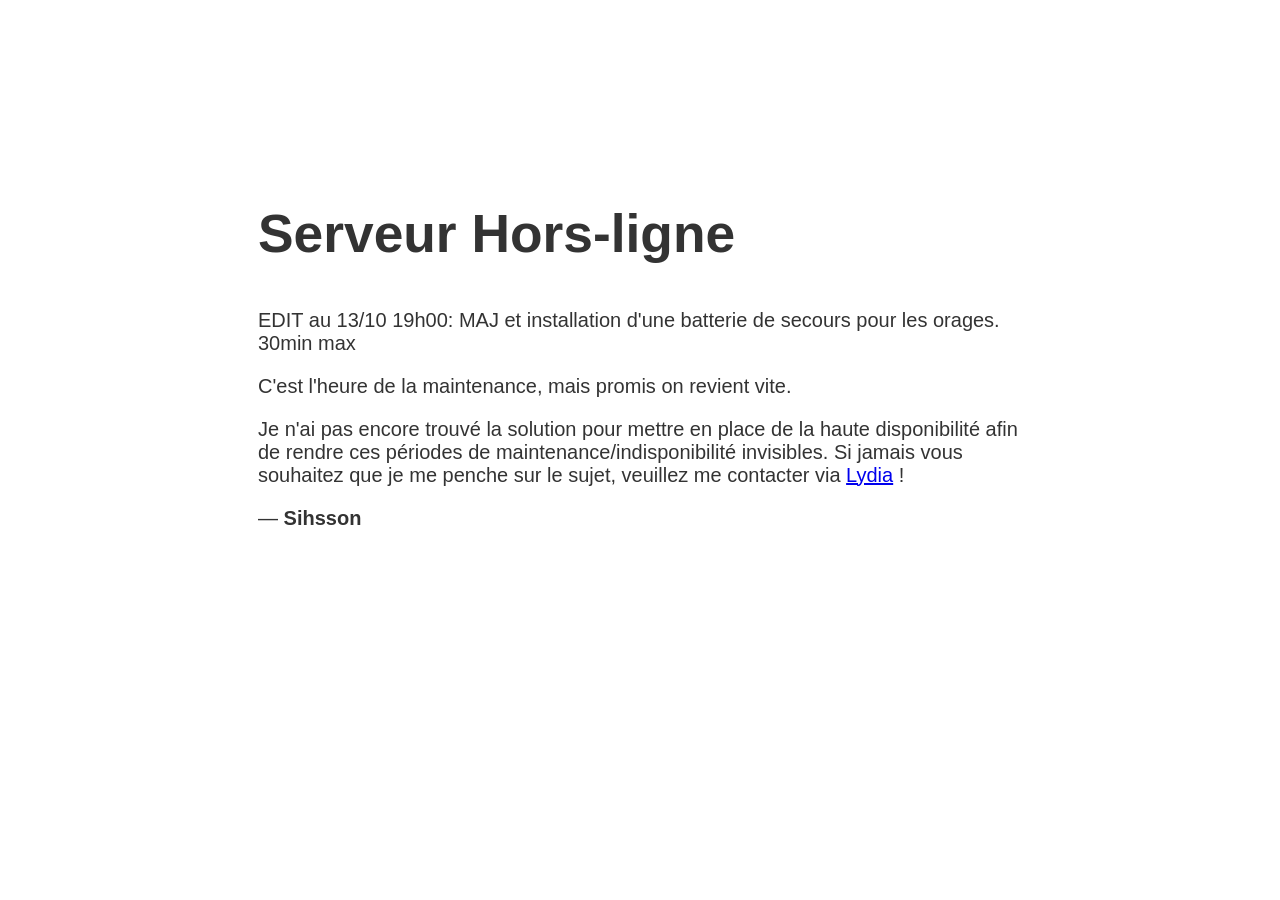
<file: index.html>
<!doctype html>
<title>Sihsson Maintenance</title>
<style>
  body { 
        text-align: center; 
        padding: 150px; 
        background: url('http://orig05.deviantart.net/51a3/f/2016/306/0/9/hackerman_by_shiiftyshift-dan31sc.png') no-repeat center center fixed; 
        background-size: cover;
        -webkit-background-size: cover;
        -moz-background-size: cover;
        -o-background-size: cover;
      }

    .content {
        background-color: rgba(255, 255, 255, 0.90); 
        background-size: 100%;      
        color: inherit;
        padding: 1px 100px 10px 100px;
        border-radius: 15px;        
    }

  h1 { font-size: 40pt;}
  body { font: 20px Helvetica, sans-serif; color: #333; }
  article { display: block; text-align: left; width: 100%; margin: 0 auto; }
  a:hover { color: #333; text-decoration: none; }
</style>

<article> 
  <div class="background">
    <div class="content">
      <h1> Serveur Hors-ligne </h1>
        <p>EDIT au 13/10 19h00: MAJ et installation d'une batterie de secours pour les orages. 30min max</p>
        <p>C'est l'heure de la maintenance, mais promis on revient vite.</p>
        <p>Je n'ai pas encore trouvé la solution pour mettre en place de la haute disponibilité afin de rendre ces périodes de maintenance/indisponibilité invisibles. Si jamais vous souhaitez que je me penche sur le sujet, veuillez me contacter via <a href='https://lydia-app.com/pots?id=21674-jellyfin-support-sihsson'>Lydia</a> !</p>
        <p>&mdash; <B>Sihsson</B></p>
    </div>
  </div>
</article>
</file>
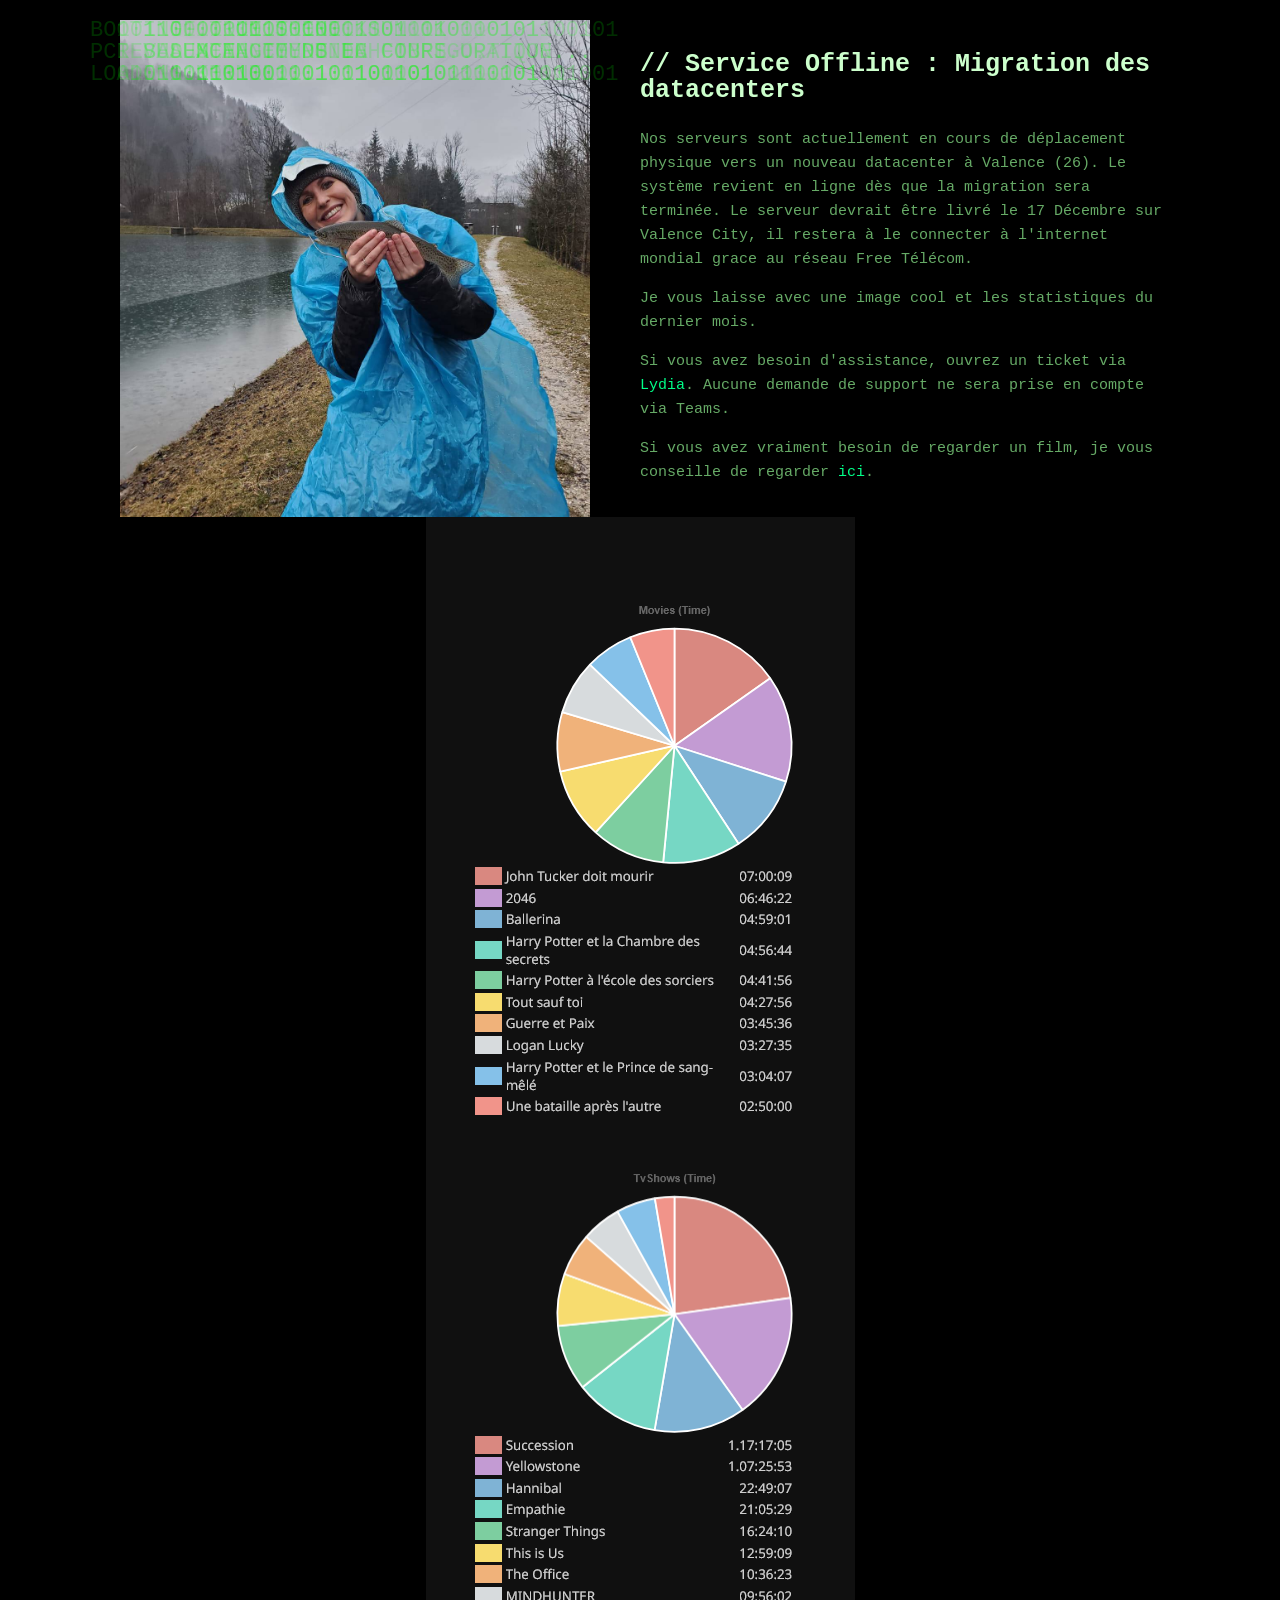
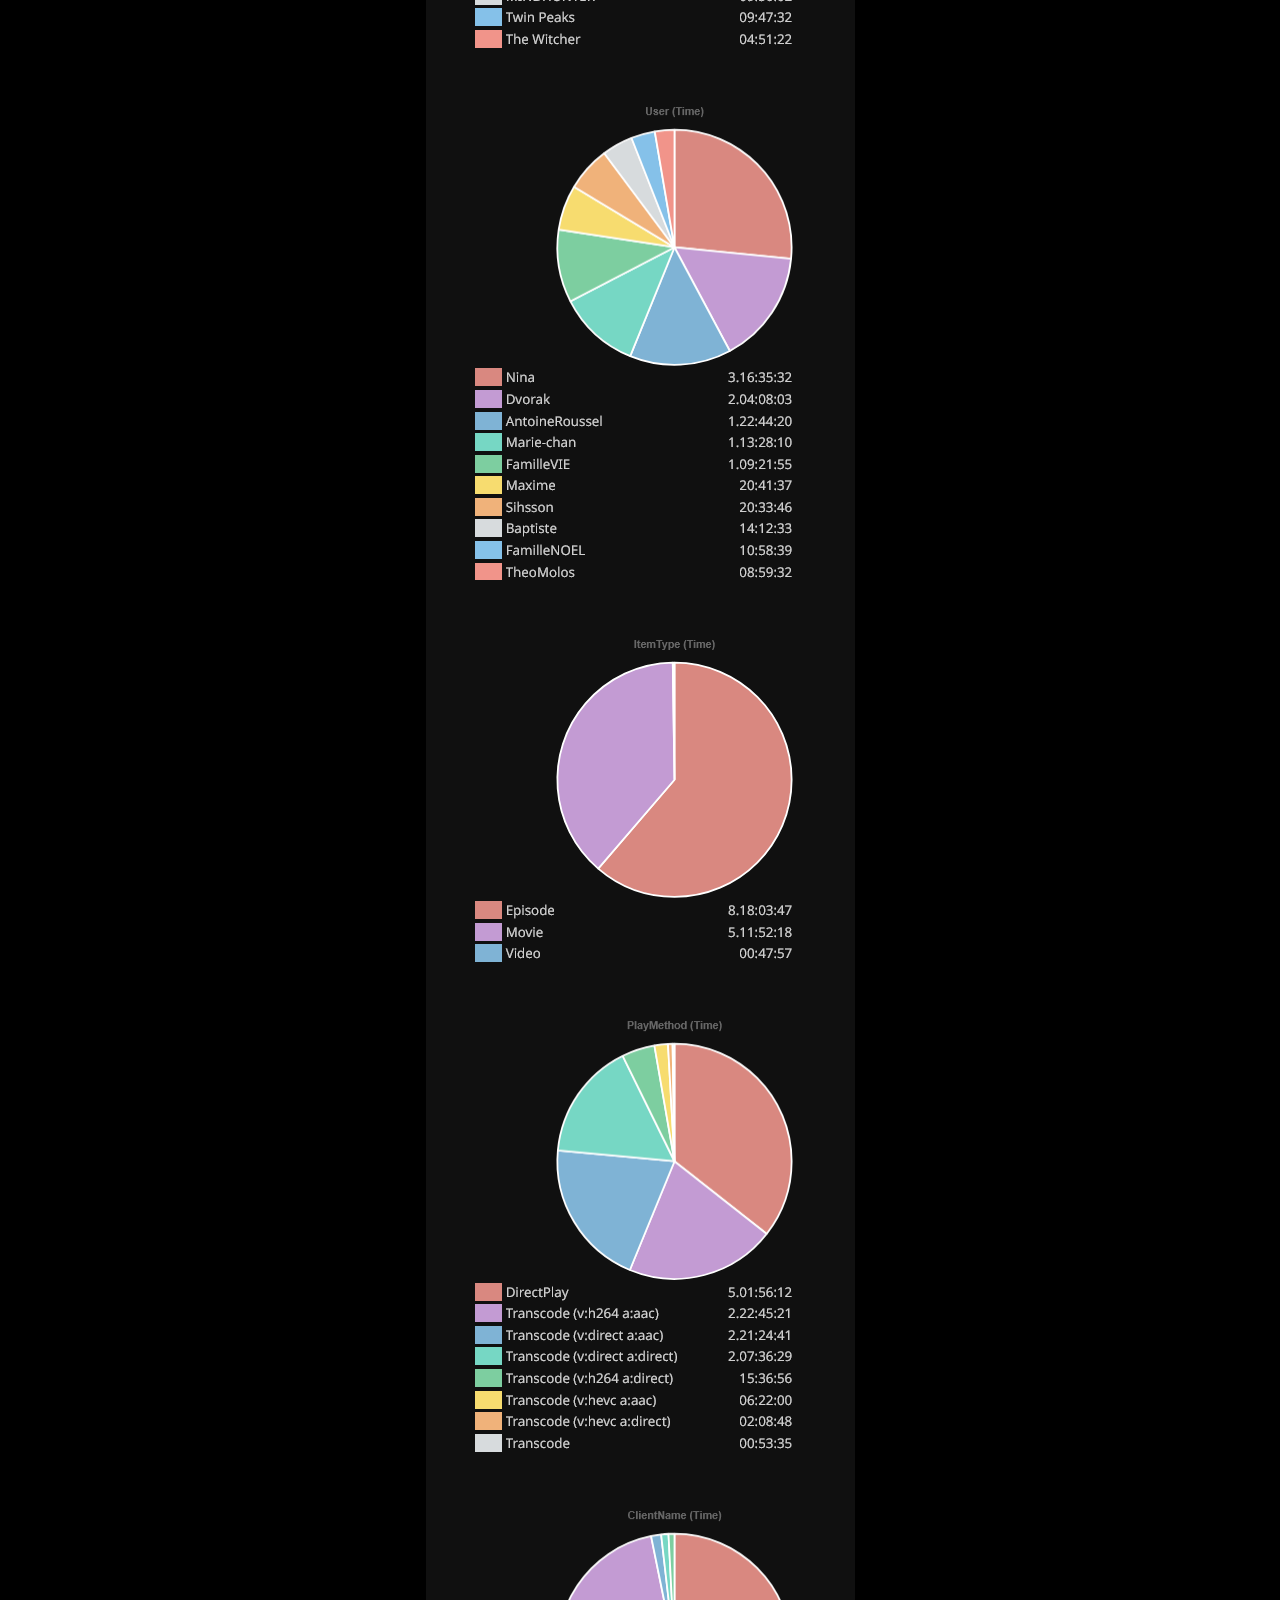
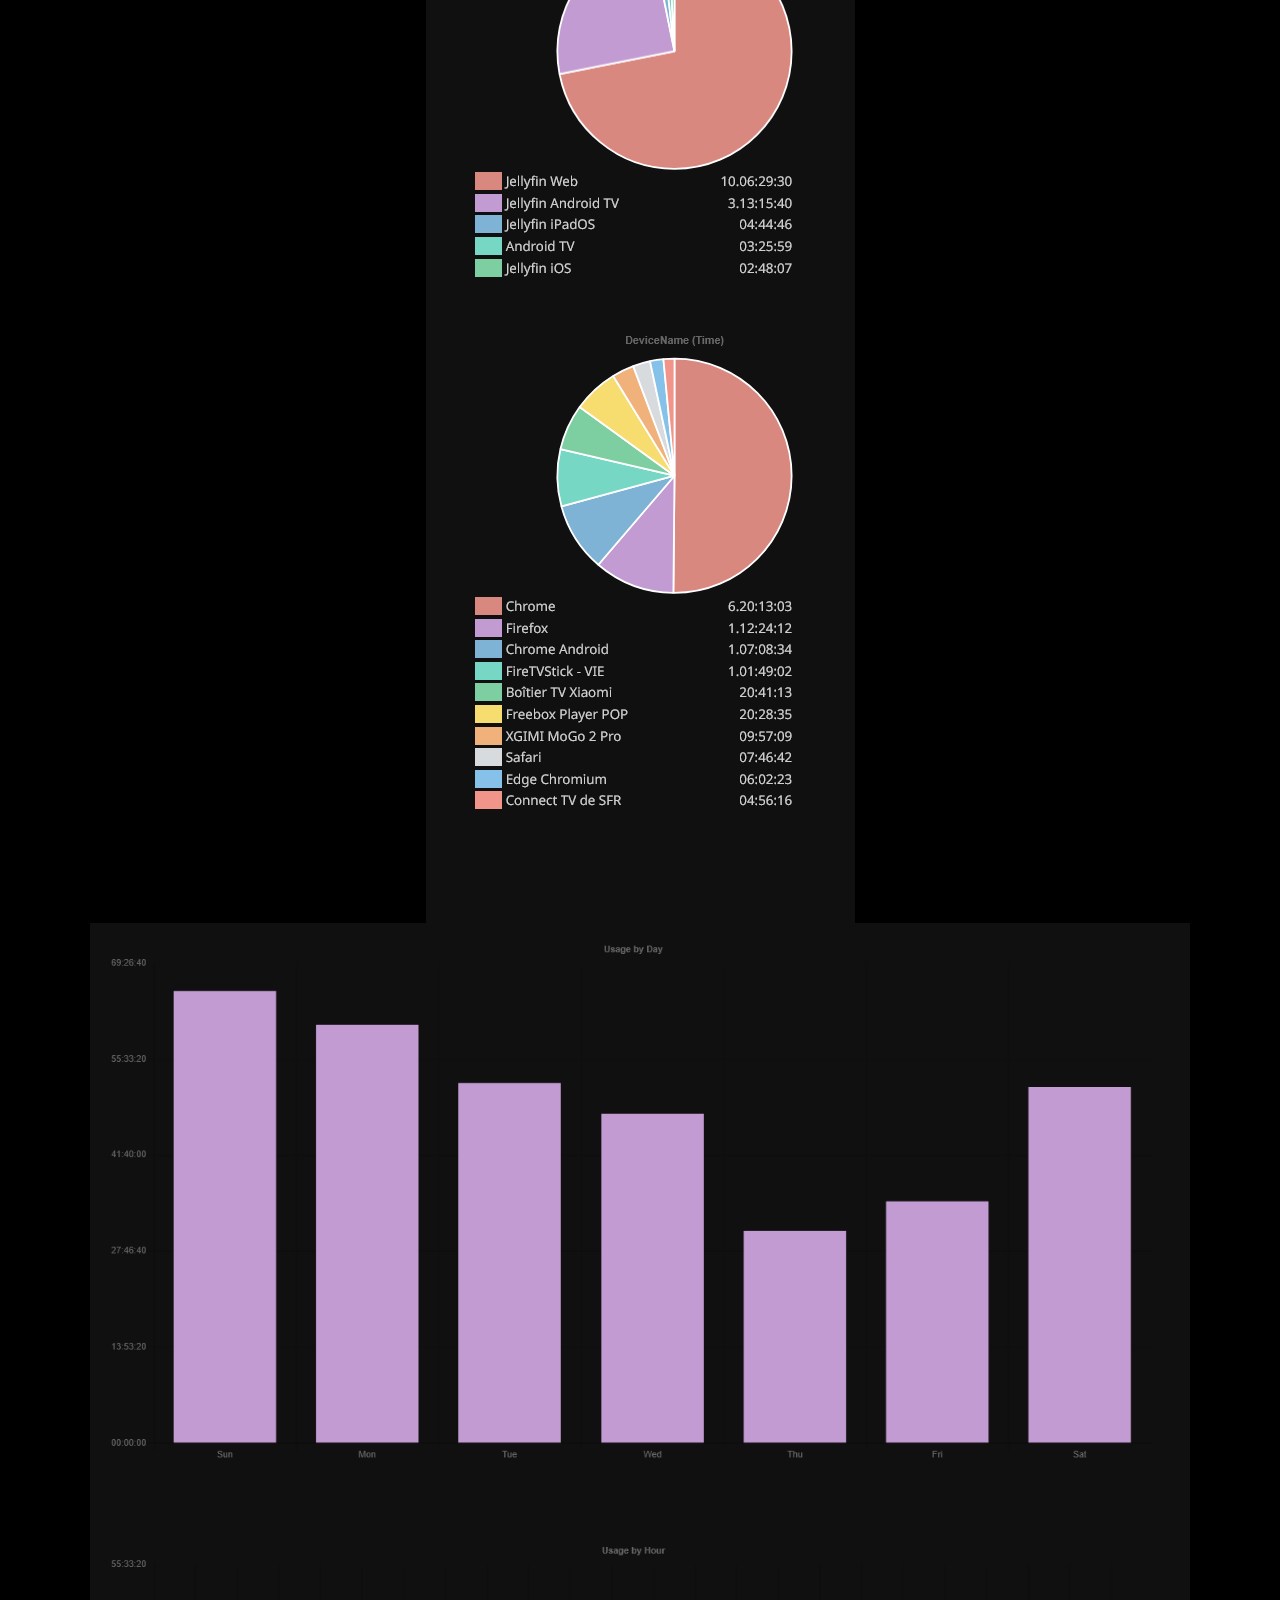
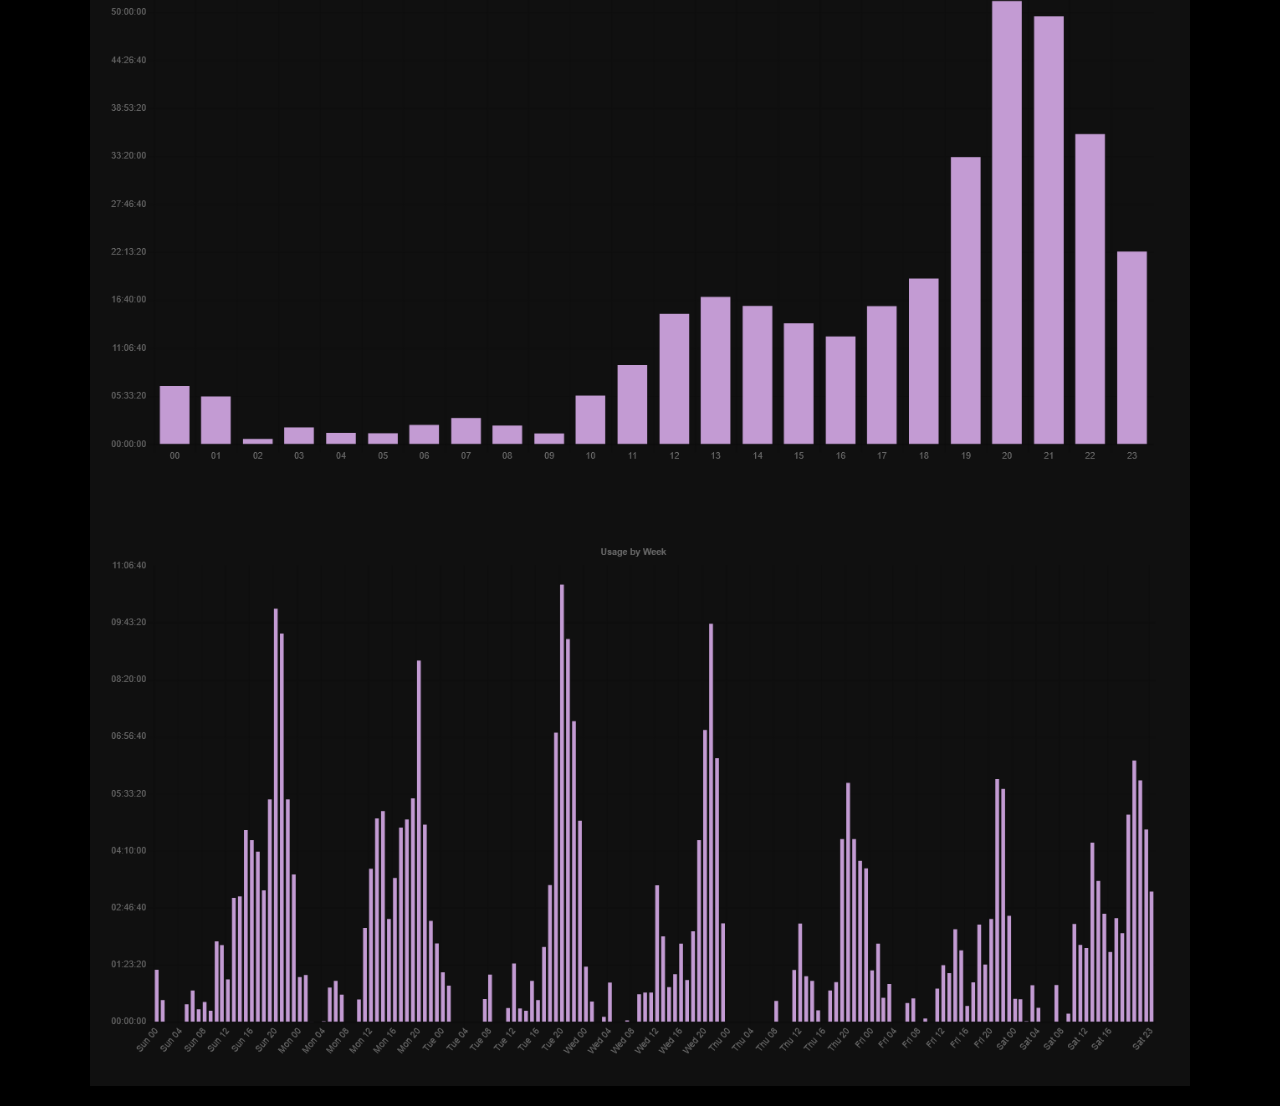
<file: index-fun.html>
<!doctype html>
<html lang="fr">
<head>
  <meta charset="utf-8" />
  <meta name="viewport" content="width=device-width,initial-scale=1" />
  <title>Datacenter Migration</title>
  <meta name="description" content="Notre site est momentanément indisponible en raison du déménagement de nos datacenters." />
  <link rel="stylesheet" href="styles.css" />
</head>
<body>
  <main class="split" role="main">
    <div class="split-content">
      <aside class="left">
          <div class="matrix-rain">BOOTING... CMOS CHECKSUM OK<br>PCI BUS SCAN... DONE<br>LOADING KERNEL...</div>
          <div class="matrix-rain" style="animation-delay:-5s;left:15%;">IF TRUE THEN...<br>DEMENAGEMENT EN COURS...<br>10010110100101100101</div>
          <div class="matrix-rain" style="animation-delay:-10s;left:5%;">10110010101100100110010110100101<br>RESEAUX EN COURS DE CONFIGURATION...<br>01011011010011011010010101100101</div>
          <div class="matrix-rain" style="animation-delay:-15s;left:20%;">01011011010011011010010101100101<br>ATTENTE DE LA FIBRE OPTIQUE...<br>11010011010010110100110101101001</div>
          <div class="matrix-rain" style="animation-delay:-20s;left:10%;">110100110100101<br>VALENCE CITY BITCH !<br>01011011010011011010010101100101</div>
          <img src="illustration.jpg" alt="Datacenter migration illustration" class="illustration" />
      </aside>

      <section class="right">
          <h1>// Service Offline : Migration des datacenters</h1>
          <p class="lead">Nos serveurs sont actuellement en cours de déplacement physique vers un nouveau datacenter à Valence (26). Le système revient en ligne dès que la migration sera terminée. Le serveur devrait être livré le 17 Décembre sur Valence City, il restera à le connecter à l'internet mondial grace au réseau Free Télécom.</p>
          <p class="lead"> Je vous laisse avec une image cool et les statistiques du dernier mois.</p>   
          <p class="lead">Si vous avez besoin d'assistance, ouvrez un ticket via <a href="https://lydia-app.com/pots?id=21674-jellyfin-support-sihsson">Lydia</a>. Aucune demande de support ne sera prise en compte via Teams.</p>

          <p class="lead">Si vous avez vraiment besoin de regarder un film, je vous conseille de regarder <a href="https://fmhy.net">ici</a>.</p>
      </section>
    </div>
    <img src="statistics-1.png" alt="Statistics" class="bottom-image" />
    <img src="statistics-2.png" alt="Statistics" class="bottom-image" />
  </main>
</body>
</html>
</file>
<file: styles.css>
:root{
  --bg:#0f1724;
  --card:#ffffff;
  --muted:#6b7280;
  --accent:#0ea5a4;
  --gap:24px;
  font-family: "Fira Code", "Source Code Pro", monospace;
}

html{height:100%;margin:0}

body{
  background:var(--bg);
  color:var(--card);
  -webkit-font-smoothing:antialiased;
  -moz-osx-font-smoothing:grayscale;
  display:flex;
  align-items:center;
  justify-content:center;
  padding:20px;
  margin:0;
  min-height:100%;
}

/* Container split */
.split{
  width:100%;
  max-width:1100px;
  min-height:70vh;
  display:flex;
  flex-direction:column;
  position:relative;
}

.split-content{
  display:flex;
  flex:1;
  overflow:hidden;
}

.split > aside,
.split > section{
  flex-shrink:0;
}

/* Left pane: image/illustration */
.left{
  flex:1;
  min-width:320px;
  min-height: 300px;
  display:flex;
  align-items:center;
  justify-content:center;
  position:relative;
}

.illustration{
  width:100%;
  max-width: 470px;
  display: block;
}

/* Right pane: content */
.right{
  padding: 20px;
  flex:1;
  display:flex;
  flex-direction:column;
  justify-content:center;
  gap:15px;
}

h1{font-size:25px;margin:0 0 8px 0;color:var(--card);line-height:1.05;}
p.lead{margin:0;color:var(--muted);font-size:15px;line-height:1.6}
.lead a{color:var(--accent);text-decoration:none}

.bottom-image{
  display:block;
  margin:20px auto 0;
  max-width:100%;
  height:auto;
  margin-top:auto;
}


/* Responsive: stack on small screens */
@media (max-width:820px){
  .split{min-height:auto}
  .split-content{flex-direction:column;height:auto}
  h1{font-size:22px}
}

/* Small decorative footer */
.foot{position:absolute;left:16px;bottom:12px;color:rgba(255,255,255,0.06);font-size:12px}
/* Matrix rain animation */
.matrix-rain{
  position:absolute;
  inset:0;
  pointer-events:none;
  overflow:hidden;
  font-family:"Fira Code", monospace;
  color:#0f0;
  opacity:0.18;
  font-size:22px;
  line-height:22px;
  white-space:nowrap;
  animation:rain 25s linear infinite;
}

@keyframes rain{
  0%{transform:translateY(-100%)}
  100%{transform:translateY(100%)}
}

:root{
  --bg:#000000;
  --card:#ccffcc;
  --muted:#66aa66;
  --accent:#00ff88;
}
</file>
